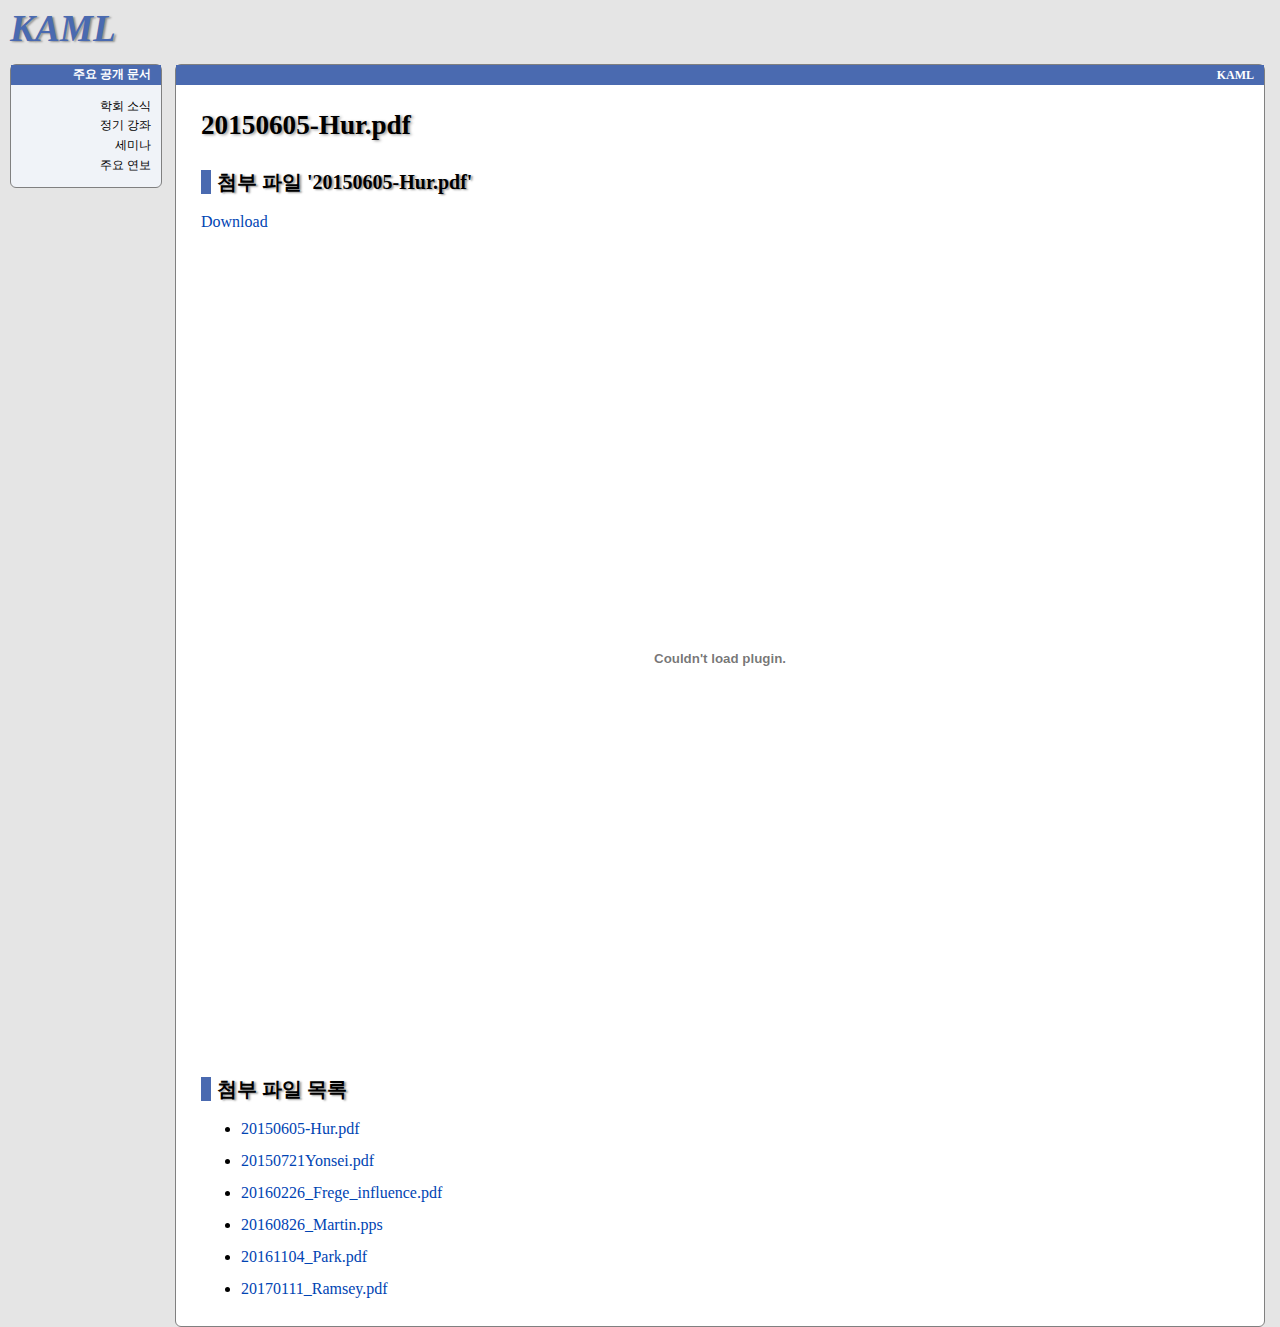
<file: attach_20150605-Hur.html>
<!doctype html>
<html>
    <head>
        <title>20150605-Hur.pdf</title>
        <meta charset="utf-8">
        <link rel="stylesheet" href="style.css">
    </head>
    <body>
        <div id="wrapper">
            <div id="header">
                <div id="logo">
                    <a href="/">KAML</a>
                </div>
            </div>
            <div id="sidebar">
                <div class="sidepanel">
                    <h1>주요 공개 문서</h1>
                     <ul id="publicbar">
                        <li class="barlink"><a href="/news.html">학회 소식</a></li>
                        <li class="barlink"><a href="/lecture.html">정기 강좌</a></li>
                        <li class="barlink"><a href="/seminar.html">세미나</a></li>
                        <li class="barlink"><a href="/annual.html">주요 연보</a></li>
                    </ul>
                </div>
            </div>
            <div id="page">
                <div id="pagecontrol">
                    KAML
                </div>
                <div id="pagetitle">20150605-Hur.pdf</div>
                <div id="content">
                    <p></p>
                    <h2>첨부 파일 '20150605-Hur.pdf'</h2>
                    <p></p>
                    <a class="http" href="/data/attachment/20150605-Hur.pdf">Download</a>
                    <br>
                    <br>
                    <object data="/data/attachment/20150605-Hur.pdf" type="application/pdf" width="100%" height="800px" align="middle"></object>
                    <br>
                    <h2>첨부 파일 목록</h2>
                    <ul>
                        <li><a class="http" href="/attach_20150605-Hur.html">20150605-Hur.pdf</a></li>
                        <li><a class="http" href="/attach_20150721Yonsei.html">20150721Yonsei.pdf</a></li>
                        <li><a class="http" href="/attach_20160226_Frege_influence.html">20160226_Frege_influence.pdf</a></li>
                        <li><a class="http" href="/attach_20160826_Martin.html">20160826_Martin.pps</a></li>
                        <li><a class="http" href="/attach_20161104_Park.html">20161104_Park.pdf</a></li>
                        <li><a class="http" href="/attach_20170111_Ramsey.html">20170111_Ramsey.pdf</a></li>
                    </ul>
                </div>
            </div>
        </div>
    </body>
</html>
</file>
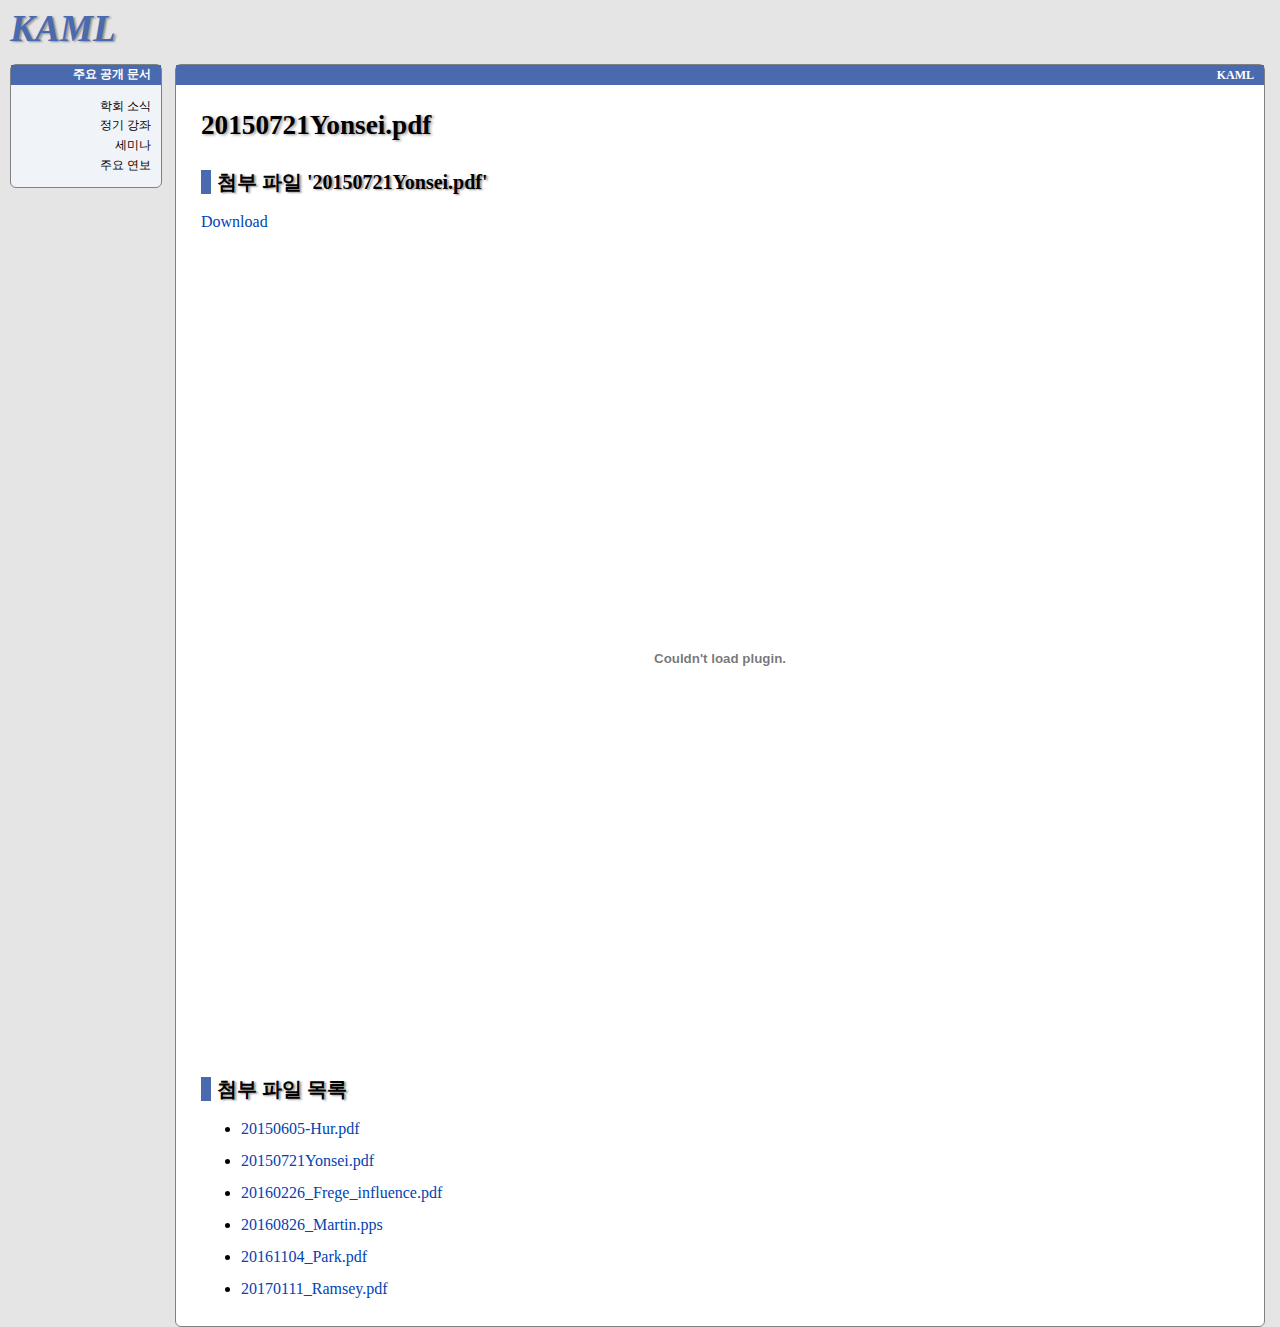
<file: attach_20150721Yonsei.html>
<!doctype html>
<html>
    <head>
        <title>20150721Yonsei.pdf</title>
        <meta charset="utf-8">
        <link rel="stylesheet" href="style.css">
    </head>
    <body>
        <div id="wrapper">
            <div id="header">
                <div id="logo">
                    <a href="/">KAML</a>
                </div>
            </div>
            <div id="sidebar">
                <div class="sidepanel">
                    <h1>주요 공개 문서</h1>
                     <ul id="publicbar">
                        <li class="barlink"><a href="/news.html">학회 소식</a></li>
                        <li class="barlink"><a href="/lecture.html">정기 강좌</a></li>
                        <li class="barlink"><a href="/seminar.html">세미나</a></li>
                        <li class="barlink"><a href="/annual.html">주요 연보</a></li>
                    </ul>
                </div>
            </div>
            <div id="page">
                <div id="pagecontrol">
                    KAML
                </div>
                <div id="pagetitle">20150721Yonsei.pdf</div>
                <div id="content">
                    <p></p>
                    <h2>첨부 파일 '20150721Yonsei.pdf'</h2>
                    <p></p>
                    <a class="http" href="/data/attachment/20150721Yonsei.pdf">Download</a>
                    <br>
                    <br>
                    <object data="/data/attachment/20150721Yonsei.pdf" type="application/pdf" width="100%" height="800px" align="middle"></object>
                    <br>
                    <h2>첨부 파일 목록</h2>
                    <ul>
                        <li><a class="http" href="/attach_20150605-Hur.html">20150605-Hur.pdf</a></li>
                        <li><a class="http" href="/attach_20150721Yonsei.html">20150721Yonsei.pdf</a></li>
                        <li><a class="http" href="/attach_20160226_Frege_influence.html">20160226_Frege_influence.pdf</a></li>
                        <li><a class="http" href="/attach_20160826_Martin.html">20160826_Martin.pps</a></li>
                        <li><a class="http" href="/attach_20161104_Park.html">20161104_Park.pdf</a></li>
                        <li><a class="http" href="/attach_20170111_Ramsey.html">20170111_Ramsey.pdf</a></li>
                    </ul>
                </div>
            </div>
        </div>
    </body>
</html>
</file>
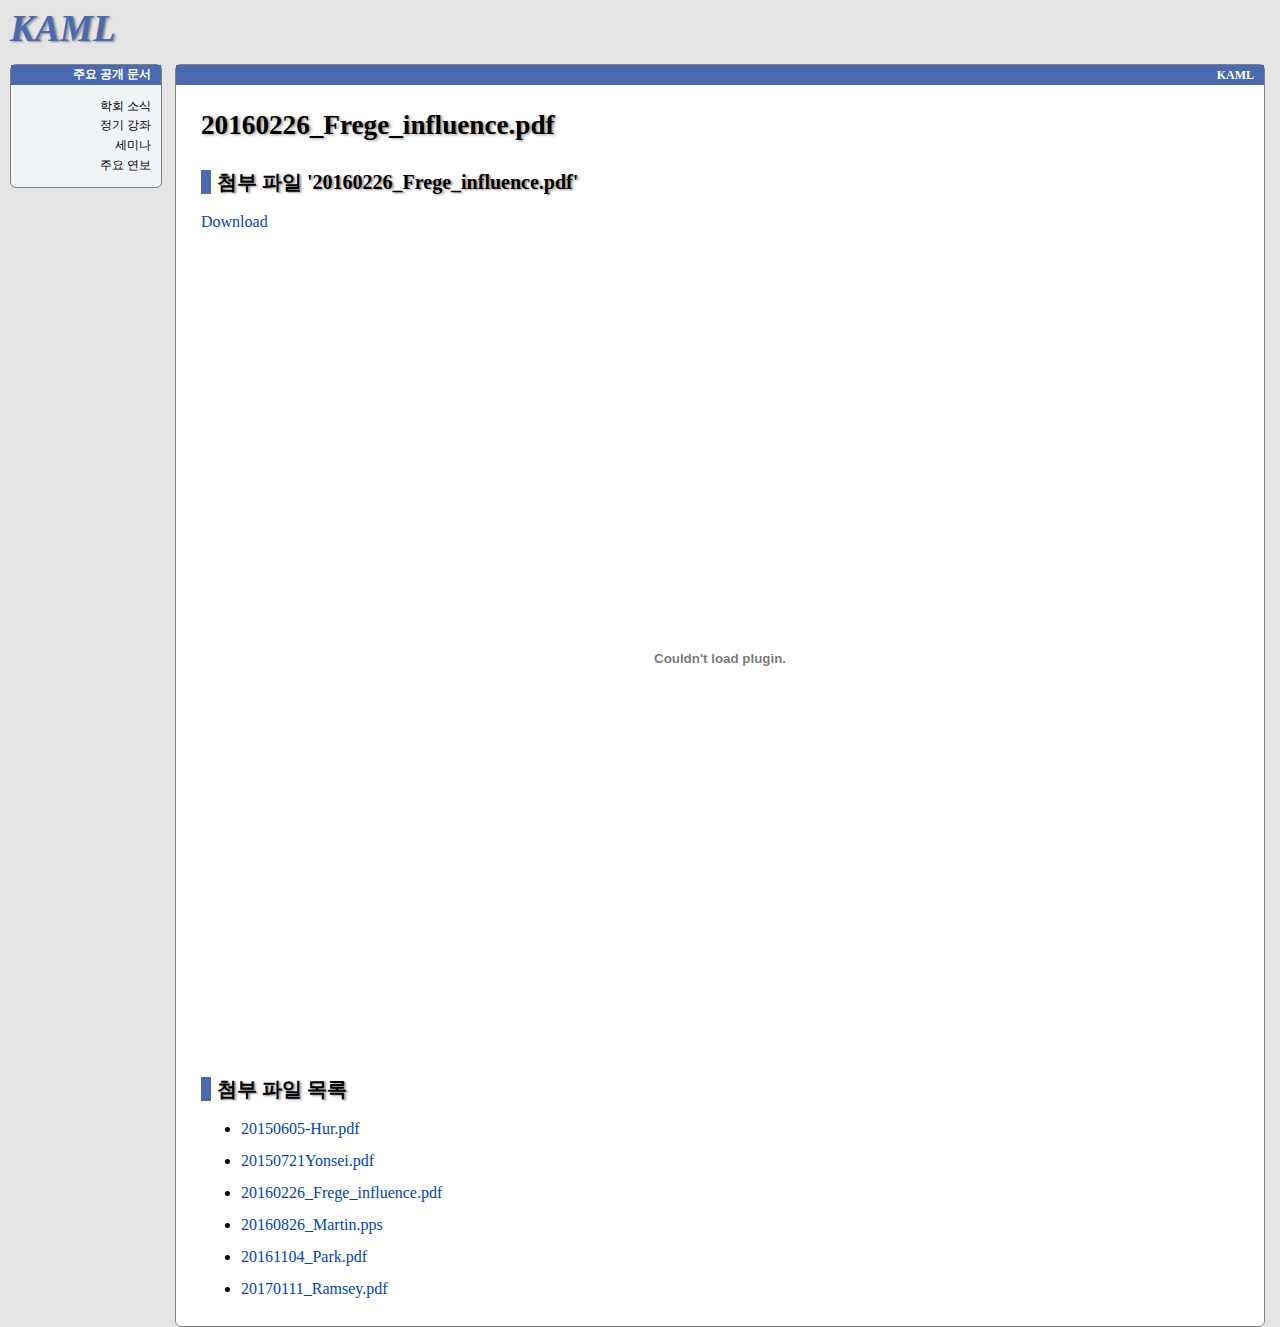
<file: attach_20160226_Frege_influence.html>
<!doctype html>
<html>
    <head>
        <title>20160226_Frege_influence.pdf</title>
        <meta charset="utf-8">
        <link rel="stylesheet" href="style.css">
    </head>
    <body>
        <div id="wrapper">
            <div id="header">
                <div id="logo">
                    <a href="/">KAML</a>
                </div>
            </div>
            <div id="sidebar">
                <div class="sidepanel">
                    <h1>주요 공개 문서</h1>
                     <ul id="publicbar">
                        <li class="barlink"><a href="/news.html">학회 소식</a></li>
                        <li class="barlink"><a href="/lecture.html">정기 강좌</a></li>
                        <li class="barlink"><a href="/seminar.html">세미나</a></li>
                        <li class="barlink"><a href="/annual.html">주요 연보</a></li>
                    </ul>
                </div>
            </div>
            <div id="page">
                <div id="pagecontrol">
                    KAML
                </div>
                <div id="pagetitle">20160226_Frege_influence.pdf</div>
                <div id="content">
                    <p></p>
                    <h2>첨부 파일 '20160226_Frege_influence.pdf'</h2>
                    <p></p>
                    <a class="http" href="/data/attachment/20160226_Frege_influence.pdf">Download</a>
                    <br>
                    <br>
                    <object data="/data/attachment/20160226_Frege_influence.pdf" type="application/pdf" width="100%" height="800px" align="middle"></object>
                    <br>
                    <h2>첨부 파일 목록</h2>
                    <ul>
                        <li><a class="http" href="/attach_20150605-Hur.html">20150605-Hur.pdf</a></li>
                        <li><a class="http" href="/attach_20150721Yonsei.html">20150721Yonsei.pdf</a></li>
                        <li><a class="http" href="/attach_20160226_Frege_influence.html">20160226_Frege_influence.pdf</a></li>
                        <li><a class="http" href="/attach_20160826_Martin.html">20160826_Martin.pps</a></li>
                        <li><a class="http" href="/attach_20161104_Park.html">20161104_Park.pdf</a></li>
                        <li><a class="http" href="/attach_20170111_Ramsey.html">20170111_Ramsey.pdf</a></li>
                    </ul>
                </div>
            </div>
        </div>
    </body>
</html>
</file>
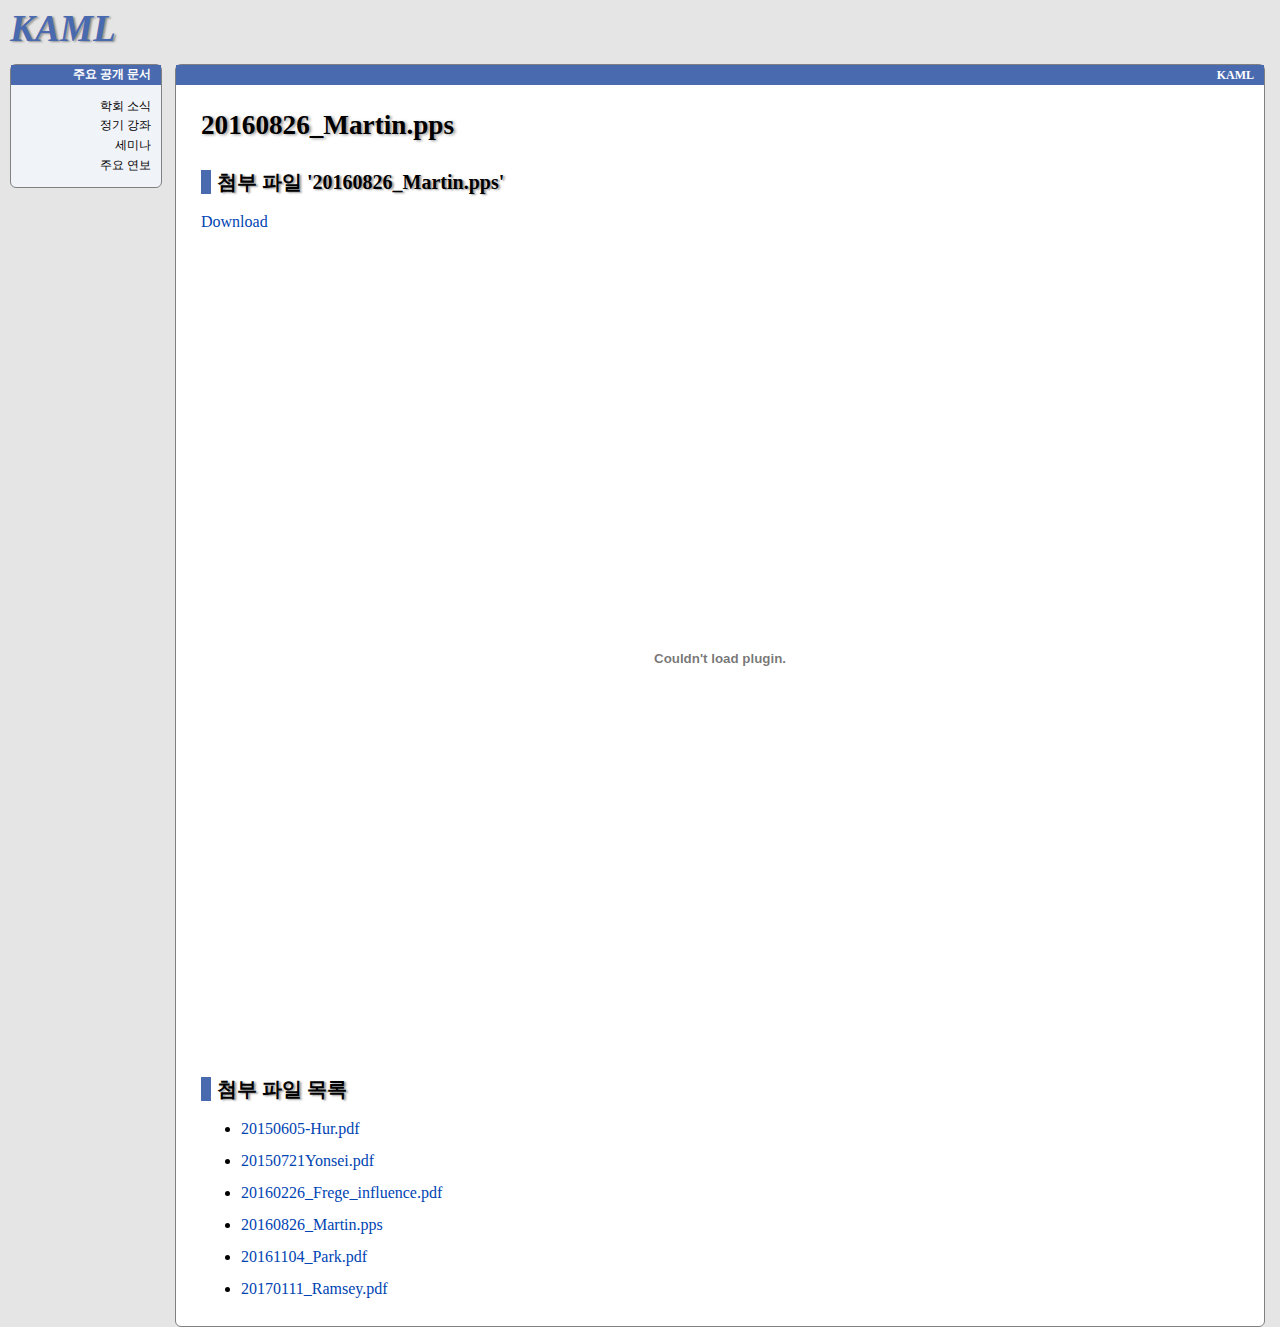
<file: attach_20160826_Martin.html>
<!doctype html>
<html>
    <head>
        <title>20160826_Martin.pps</title>
        <meta charset="utf-8">
        <link rel="stylesheet" href="style.css">
    </head>
    <body>
        <div id="wrapper">
            <div id="header">
                <div id="logo">
                    <a href="/">KAML</a>
                </div>
            </div>
            <div id="sidebar">
                <div class="sidepanel">
                    <h1>주요 공개 문서</h1>
                     <ul id="publicbar">
                        <li class="barlink"><a href="/news.html">학회 소식</a></li>
                        <li class="barlink"><a href="/lecture.html">정기 강좌</a></li>
                        <li class="barlink"><a href="/seminar.html">세미나</a></li>
                        <li class="barlink"><a href="/annual.html">주요 연보</a></li>
                    </ul>
                </div>
            </div>
            <div id="page">
                <div id="pagecontrol">
                    KAML
                </div>
                <div id="pagetitle">20160826_Martin.pps</div>
                <div id="content">
                    <p></p>
                    <h2>첨부 파일 '20160826_Martin.pps'</h2>
                    <p></p>
                    <a class="http" href="/data/attachment/20160826_Martin.pps">Download</a>
                    <br>
                    <br>
                    <object data="/data/attachment/20160826_Martin.pps" type="application/pps" width="100%" height="800px" align="middle"></object>
                    <br>
                    <h2>첨부 파일 목록</h2>
                    <ul>
                        <li><a class="http" href="/attach_20150605-Hur.html">20150605-Hur.pdf</a></li>
                        <li><a class="http" href="/attach_20150721Yonsei.html">20150721Yonsei.pdf</a></li>
                        <li><a class="http" href="/attach_20160226_Frege_influence.html">20160226_Frege_influence.pdf</a></li>
                        <li><a class="http" href="/attach_20160826_Martin.html">20160826_Martin.pps</a></li>
                        <li><a class="http" href="/attach_20161104_Park.html">20161104_Park.pdf</a></li>
                        <li><a class="http" href="/attach_20170111_Ramsey.html">20170111_Ramsey.pdf</a></li>
                    </ul>
                </div>
            </div>
        </div>
    </body>
</html>
</file>
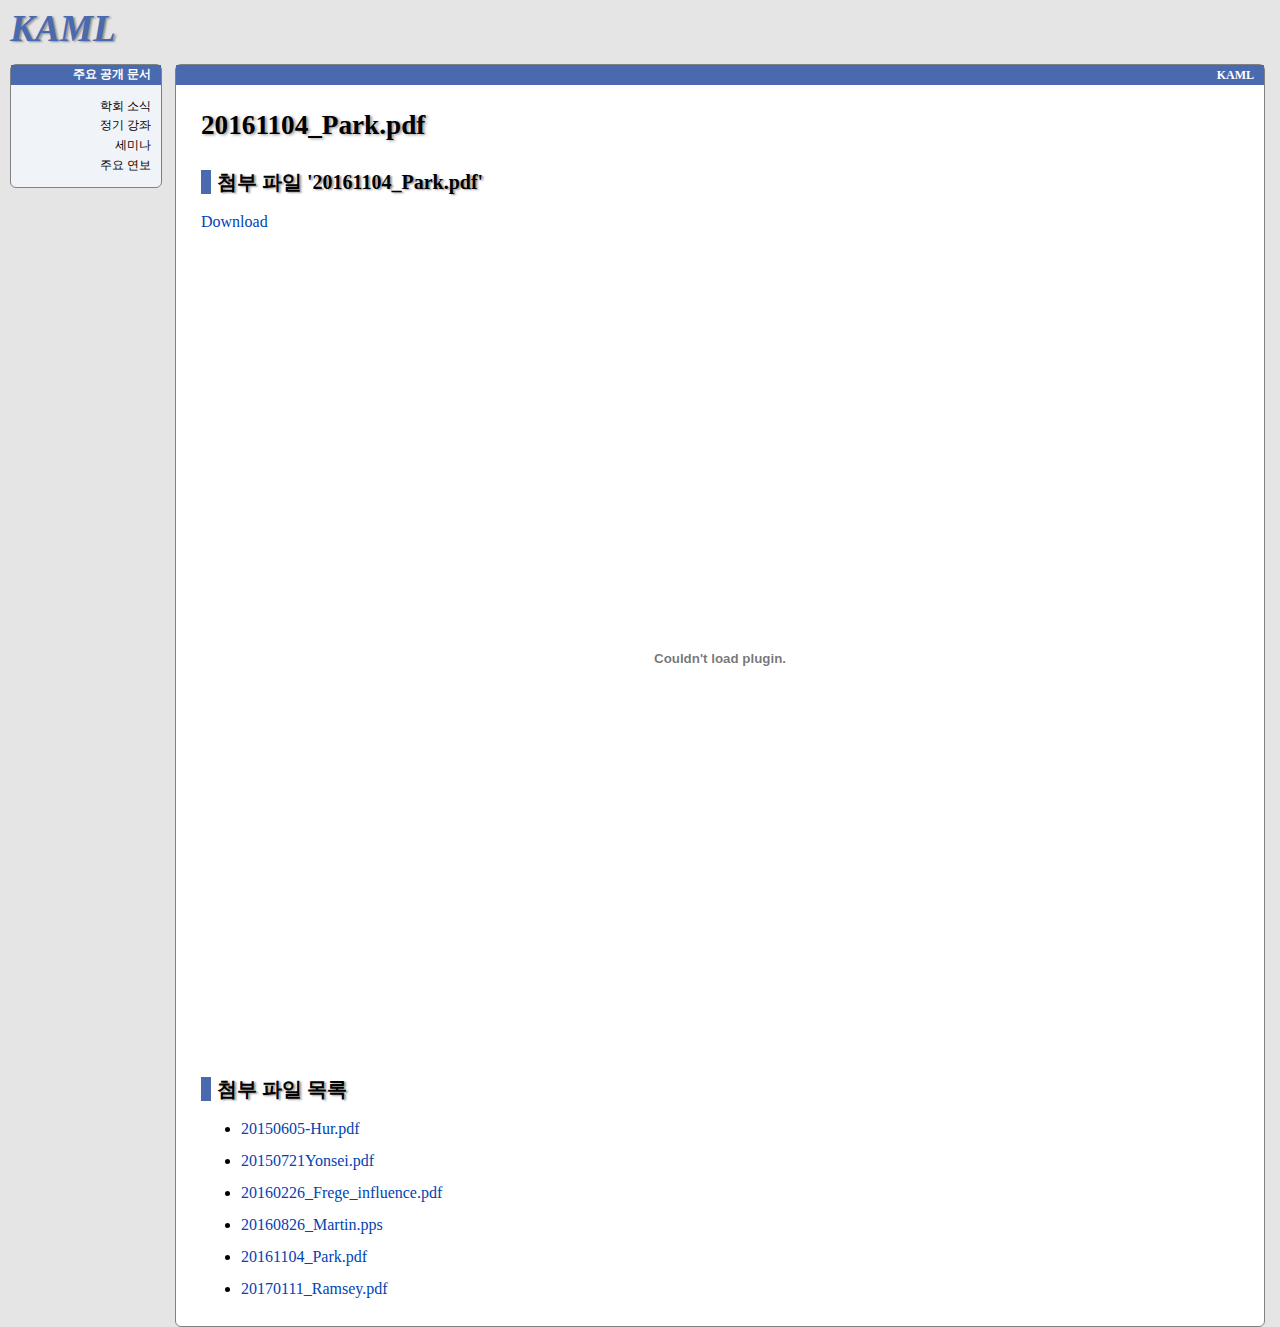
<file: attach_20161104_Park.html>
<!doctype html>
<html>
    <head>
        <title>20161104_Park.pdf</title>
        <meta charset="utf-8">
        <link rel="stylesheet" href="style.css">
    </head>
    <body>
        <div id="wrapper">
            <div id="header">
                <div id="logo">
                    <a href="/">KAML</a>
                </div>
            </div>
            <div id="sidebar">
                <div class="sidepanel">
                    <h1>주요 공개 문서</h1>
                     <ul id="publicbar">
                        <li class="barlink"><a href="/news.html">학회 소식</a></li>
                        <li class="barlink"><a href="/lecture.html">정기 강좌</a></li>
                        <li class="barlink"><a href="/seminar.html">세미나</a></li>
                        <li class="barlink"><a href="/annual.html">주요 연보</a></li>
                    </ul>
                </div>
            </div>
            <div id="page">
                <div id="pagecontrol">
                    KAML
                </div>
                <div id="pagetitle">20161104_Park.pdf</div>
                <div id="content">
                    <p></p>
                    <h2>첨부 파일 '20161104_Park.pdf'</h2>
                    <p></p>
                    <a class="http" href="/data/attachment/20161104_Park.pdf">Download</a>
                    <br>
                    <br>
                    <object data="/data/attachment/20161104_Park.pdf" type="application/pdf" width="100%" height="800px" align="middle"></object>
                    <br>
                    <h2>첨부 파일 목록</h2>
                    <ul>
                        <li><a class="http" href="/attach_20150605-Hur.html">20150605-Hur.pdf</a></li>
                        <li><a class="http" href="/attach_20150721Yonsei.html">20150721Yonsei.pdf</a></li>
                        <li><a class="http" href="/attach_20160226_Frege_influence.html">20160226_Frege_influence.pdf</a></li>
                        <li><a class="http" href="/attach_20160826_Martin.html">20160826_Martin.pps</a></li>
                        <li><a class="http" href="/attach_20161104_Park.html">20161104_Park.pdf</a></li>
                        <li><a class="http" href="/attach_20170111_Ramsey.html">20170111_Ramsey.pdf</a></li>
                    </ul>
                </div>
            </div>
        </div>
    </body>
</html>
</file>
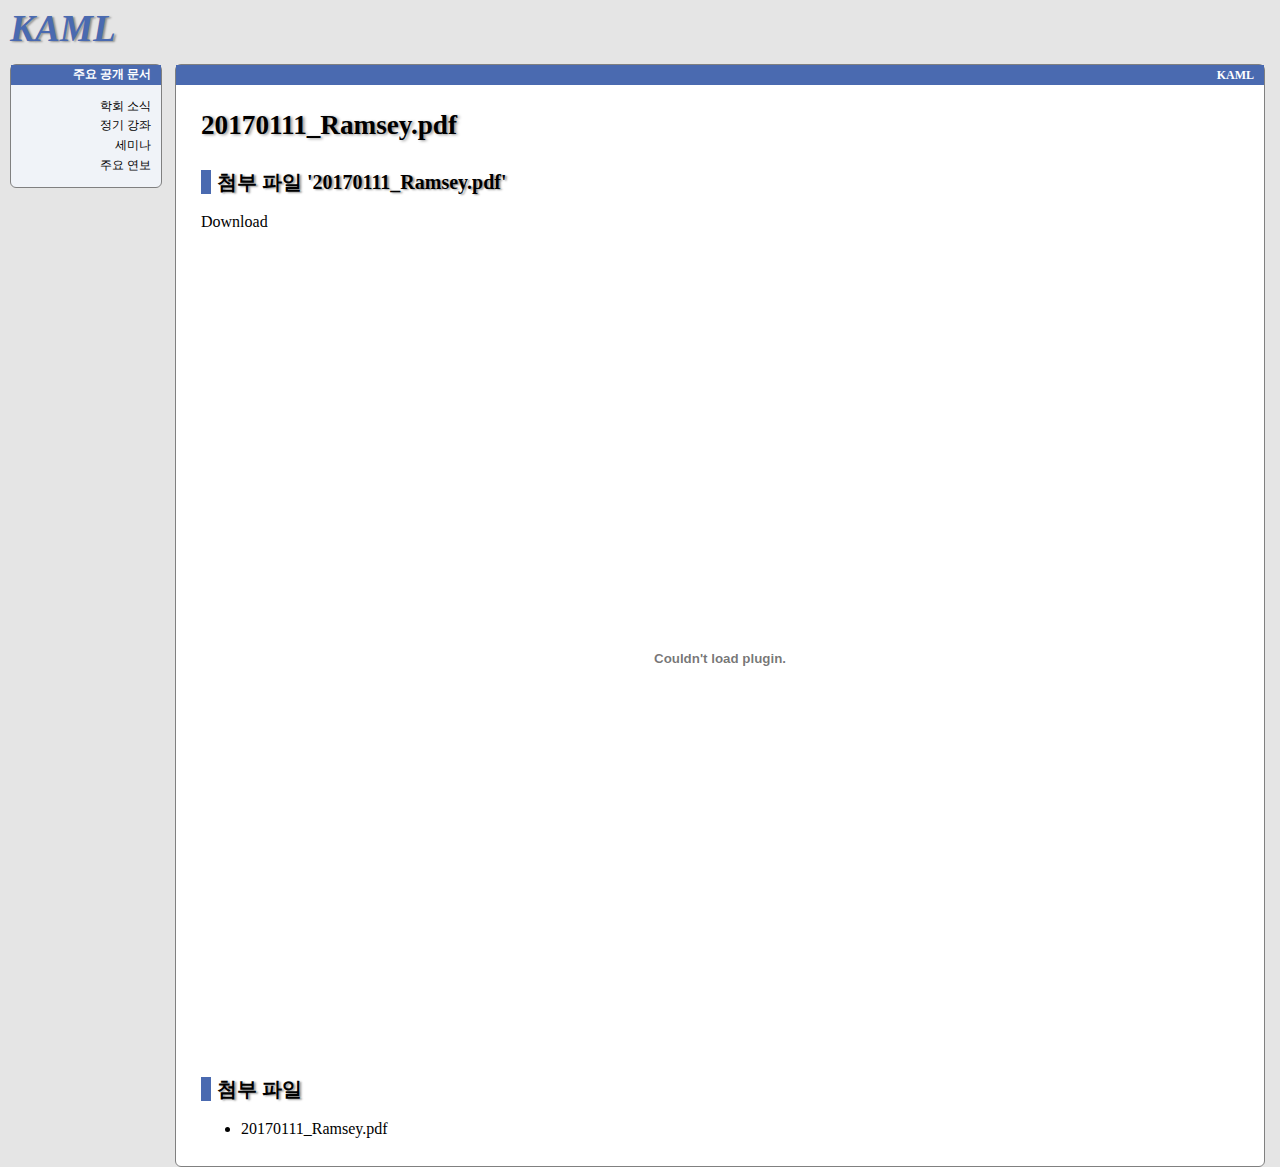
<file: attach_20170111_Ramsey.html>
<!doctype html>
<html>
    <head>
        <title>20170111_Ramsey.pdf</title>
        <meta charset="utf-8">
        <link rel="stylesheet" href="style.css">
    </head>
    <body>
        <div id="wrapper">
            <div id="header">
                <div id="logo">
                    <a href="/">KAML</a>
                </div>
            </div>
            <div id="sidebar">
                <div class="sidepanel">
                    <h1>주요 공개 문서</h1>
                     <ul id="publicbar">
                        <li class="barlink"><a href="/news.html">학회 소식</a></li>
                        <li class="barlink"><a href="/lecture.html">정기 강좌</a></li>
                        <li class="barlink"><a href="/seminar.html">세미나</a></li>
                        <li class="barlink"><a href="/annual.html">주요 연보</a></li>
                    </ul>
                </div>
            </div>
            <div id="page">
                <div id="pagecontrol">
                    KAML
                </div>
                <div id="pagetitle">20170111_Ramsey.pdf</div>
                <div id="content">
                    <p></p>
                    <h2>첨부 파일 '20170111_Ramsey.pdf'</h2>
                    <p></p>
                    <a href="/data/attachment/20170111_Ramsey.pdf">Download</a>
                    <br>
                    <br>
                    <object data="/data/attachment/20170111_Ramsey.pdf" type="application/pdf" width="100%" height="800px" align="middle"></object>
                    <br>
                    <h2>첨부 파일</h2>
                    <ul>
                        <li><a href="/attach_20170111_Ramsey.html">20170111_Ramsey.pdf</a></li>
                    </ul>
                </div>
            </div>
        </div>
    </body>
</html>
</file>
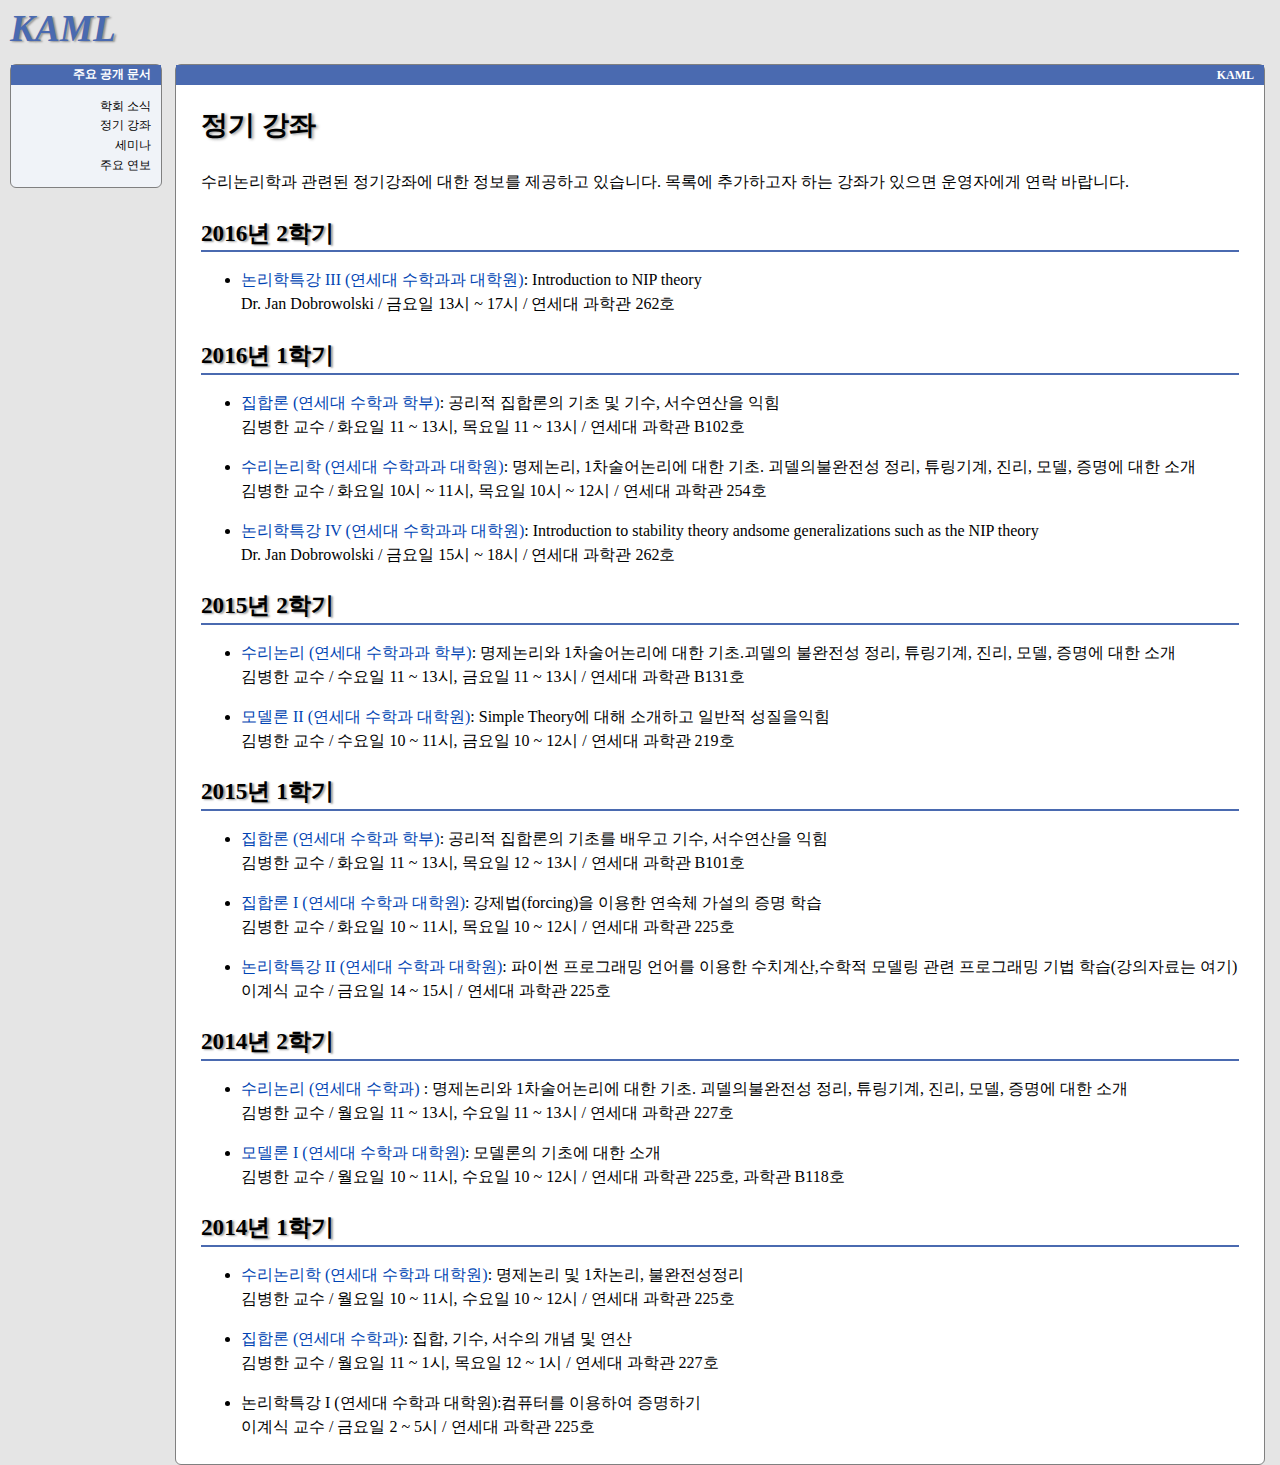
<file: lecture.html>
<!doctype html>
<html>
    <head>
        <title>정기 강좌 - KAML</title>
        <meta charset="utf-8">
        <link rel="stylesheet" href="style.css">
    </head>
    <body>
        <div id="wrapper">
            <div id="header">
                <div id="logo">
                    <a href="/">KAML</a>
                </div>
            </div>
            <div id="sidebar">
                <div class="sidepanel">
                    <h1>주요 공개 문서</h1>
                     <ul id="publicbar">
                        <li class="barlink"><a href="/news.html">학회 소식</a></li>
                        <li class="barlink"><a href="/lecture.html">정기 강좌</a></li>
                        <li class="barlink"><a href="/seminar.html">세미나</a></li>
                        <li class="barlink"><a href="/annual.html">주요 연보</a></li>
                    </ul>
                </div>
            </div>
            <div id="page">
                <div id="pagecontrol">
                    KAML
                </div>
                <div id="pagetitle">정기 강좌</div>
                <div id="content">
                    <p>수리논리학과 관련된 정기강좌에 대한 정보를 제공하고 있습니다. 목록에 추가하고자 하는 강좌가 있으면 운영자에게 연락 바랍니다.</p>
                    <p></p>
                    <h1>2016년 2학기</h1>
                    <ul>
                        <li>
                            <p>
                                <a class="http" href="http://ysweb.yonsei.ac.kr:8888/curri120601/curri_pop2.jsp?&hakno=MAT9070&bb=01&sbb=00&domain=A&startyy=2016&hakgi=2&ohak=10301">논리학특강 III (연세대 수학과과 대학원)</a>: Introduction to NIP theory
                                <br>Dr. Jan Dobrowolski / 금요일 13시 ~ 17시 / 연세대 과학관 262호
                            </p>
                        </li>
                    </ul>
                    <p></p>
                    <h1>2016년 1학기</h1>
                    <ul>
                        <li>
                            <p>
                                <a class="http" href="http://ysweb.yonsei.ac.kr:8888/curri120601/curri_pop2.jsp?&amp;hakno=MAT2104&amp;bb=01&amp;sbb=00&ampdomain=H1&amp;startyy=2016&amp;hakgi=1&amp;ohak=0301">집합론 (연세대 수학과 학부)</a>: 공리적 집합론의 기초 및 기수, 서수연산을 익힘 <br>
                                김병한 교수 / 화요일 11 ~ 13시, 목요일 11 ~ 13시 / 연세대 과학관 B102호 
                            </p>
                        </li>
                        <li>
                            <p>
                                <a class="http" href="http://ysweb.yonsei.ac.kr:8888/curri120601/curri_pop2.jsp?&amp;hakno=MAT6000&amp;bb=01&amp;sbb=00&amp;domain=A&ampstartyy=2016&amp;hakgi=1&amp;ohak=10301">수리논리학 (연세대 수학과과 대학원)</a>: 명제논리, 1차술어논리에 대한 기초. 괴델의불완전성 정리, 튜링기계, 진리, 모델, 증명에 대한 소개 <br>
                                김병한 교수 / 화요일 10시 ~ 11시, 목요일 10시 ~ 12시 / 연세대 과학관 254호 
                            </p>
                        </li>
                        <li>
                            <p>
                                <a class="http" href="http://ysweb.yonsei.ac.kr:8888/curri120601/curri_pop2.jsp?&amp;hakno=MAT9080&amp;bb=01&amp;sbb=00&amp;domain=A&ampstartyy=2016&amp;hakgi=1&amp;ohak=10301">논리학특강 IV (연세대 수학과과 대학원)</a>: Introduction to stability theory andsome generalizations such as the NIP theory <br>
                                Dr. Jan Dobrowolski / 금요일 15시 ~ 18시 / 연세대 과학관 262호 
                            </p>
                        </li>
                    </ul>
                    <p></p>
                    <h1>2015년 2학기</h1>
                    <ul>
                        <li>
                            <p>
                                <a class="http" href="http://ysweb.yonsei.ac.kr:8888/curri120601/curri_pop2.jsp?&amp;hakno=MAT3117&amp;bb=01&amp;   sbb=00&ampdomain=H1&amp;startyy=2015&amp;hakgi=2&amp;ohak=0301">수리논리 (연세대 수학과과 학부)</a>: 명제논리와    1차술어논리에 대한 기초.괴델의 불완전성 정리, 튜링기계, 진리, 모델, 증명에 대한 소개 <br>
                                김병한 교수 / 수요일 11 ~ 13시, 금요일 11 ~ 13시 / 연세대 과학관 B131호 
                            </p>
                        </li>
                        <li>
                            <p>
                            <a class="http" href="http://ysweb.yonsei.ac.kr:8888/curri120601/curri_pop2.jsp?&amp;hakno=MAT7020&amp;bb=01&amp;sbb=00&    amp;domain=A&ampstartyy=2015&amp;hakgi=2&amp;ohak=10301">모델론 II (연세대 수학과 대학원)</a>:  Simple Theory에 대해 소개하고   일반적 성질을익힘 <br>
                            김병한 교수 / 수요일 10 ~ 11시, 금요일 10 ~ 12시 / 연세대 과학관 219호 
                            </p>
                        </li>
                    </ul>
                    <p></p>
                    <h1>2015년 1학기</h1>
                    <ul>
                        <li>
                            <p>
                                <a class="http" href="http://ysweb.yonsei.ac.kr:8888/curri120601/curri_pop2.jsp?&amp;hakno=MAT2104&amp;bb=01&amp;sbb=00&ampdomain=H1&amp;startyy=2015&amp;hakgi=1&amp;ohak=0301">집합론 (연세대 수학과 학부)</a>: 공리적 집합론의 기초를 배우고 기수, 서수연산을 익힘 <br>
                                김병한 교수 / 화요일 11 ~ 13시, 목요일 12 ~ 13시 / 연세대 과학관 B101호 
                            </p>
                        </li>
                        <li>
                            <p>
                                <a class="http"href="http://ysweb.yonsei.ac.kr:8888/curri120601/curri_pop2.jsp?&amp;hakno=MAT6010&amp;bb=01&amp;sbb=00& amp;domain=A&ampstartyy=2015&amp;hakgi=1&amp;ohak=10301">집합론 I (연세대 수학과 대학원)</a>: 강제법(forcing)을 이용한   연속체 가설의 증명 학습<br>
                                김병한 교수 / 화요일 10 ~ 11시, 목요일 10 ~ 12시 / 연세대 과학관 225호 
                            </p>
                        </li>
                        <li>
                            <p>
                                <a class="http"href="http://ysweb.yonsei.ac.kr:8888/curri120601/curri_pop2.jsp?&amp;hakno=MAT8080&amp;bb=01&amp;sbb=00& amp;domain=A&ampstartyy=2015&amp;hakgi=1&amp;ohak=10301">논리학특강 II (연세대 수학과 대학원)</a>: 파이썬 프로그래밍     언어를 이용한 수치계산,수학적 모델링 관련 프로그래밍 기법 학습(강의자료는 <a    href="/%EC%A0%95%EA%B8%B0%20%EA%B0%95%EC%A2%8C/%EB%85%BC%EB%A6%AC%ED%95%99%ED%8A%B9%EA%B0%95%20II%20%EA%B0%95%EC%9D%98%    EC%E%90%EB%A3%8C">여기</a>)<br>
                                이계식 교수 / 금요일 14 ~ 15시 / 연세대 과학관 225호  
                            </p>
                        </li>
                    </ul>
                    <p>
                    <h1>2014년 2학기</h1>
                    <ul>
                        <li>
                            <p>
                                <a class="http" href="http://ysweb.yonsei.ac.kr:8888/curri120601/curri_pop2.jsp?&amp; hakno=MAT3117&amp;bb=01&amp;sbb=00&ampdomain=H1&amp;startyy=2014&amp;hakgi=2&amp;ohak=0301">수리논리 (연세대 수학과) </a>: 명제논리와 1차술어논리에 대한 기초. 괴델의불완전성 정리, 튜링기계, 진리, 모델, 증명에 대한 소개<br>
                                김병한 교수 / 월요일 11 ~ 13시, 수요일 11 ~ 13시 / 연세대 과학관 227호 
                            </p>
                        </li>
                        <li>
                            <p>
                                <a class="http" href="http://ysweb.yonsei.ac.kr:8888/curri120601/curri_pop2.jsp?&amp;hakno=MAT6020&amp;bb=01&amp;sbb=00&  amp;domain=A&ampstartyy=2014&amp;hakgi=2&amp;ohak=10301">모델론 I (연세대 수학과 대학원)</a>: 모델론의 기초에 대한 소개<br>
                                김병한 교수 / 월요일 10 ~ 11시, 수요일 10 ~ 12시 / 연세대 과학관 225호, 과학관 B118호 
                            </p>
                        </li>
                    </ul>
                    <p></p>
                    <h1>2014년 1학기</h1>
                    <ul>
                        <li>
                            <p>
                                <a class="http" href="http://ysweb.yonsei.ac.kr:8888/curri120601/curri_pop2.jsp?&amp; hakno=MAT6000&amp;bb=01&amp;sbb=00&ampdomain=A&amp;startyy=2014&amp;hakgi=1&amp;ohak=10301">수리논리학 (연세대 수학과    대학원)</a>: 명제논리 및 1차논리, 불완전성정리<br>
                                김병한 교수 / 월요일 10 ~ 11시, 수요일 10 ~ 12시 / 연세대 과학관 225호 
                            </p>
                        </li>
                        <li>
                            <p>
                                <a class="http"href="http://ysweb.yonsei.ac.kr:8888/curri120601/curri_pop2.jsp?&amp;hakno=MAT2104&amp;bb=01&amp;sbb=00&  amp;domain=H1&ampstartyy=2014&amp;hakgi=1&amp;ohak=0301">집합론 (연세대 수학과)</a>: 집합, 기수, 서수의 개념 및 연산<br>
                                김병한 교수 / 월요일 11 ~ 1시, 목요일 12 ~ 1시 / 연세대 과학관 227호 
                            </p>
                        </li>
                        <li>
                            <p>
                                <a href="/%EC%A0%95%EA%B8%B0%20%EA%B0%95%EC%A2%8C/2014-1%20%EB%85%BC%EB%A6%AC%ED%95%99%ED%8A%B9%EA%B0%95    %20I%20%28%EC%97%B0%E%84%B8%EB%8C%80%20%EC%88%98%ED%95%99%EA%B3%BC%20%EB%8C%80%ED%95%99%EC%9B%90%29">논리학특강 I   (연세대 수학과 대학원)</a>:컴퓨터를 이용하여 증명하기<br>
                                이계식 교수 / 금요일 2 ~ 5시 / 연세대 과학관 225호
                            </p>
                        </li>
                    </ul>
                </div>
            </div>
        </div>
    </body>
</html>
</file>
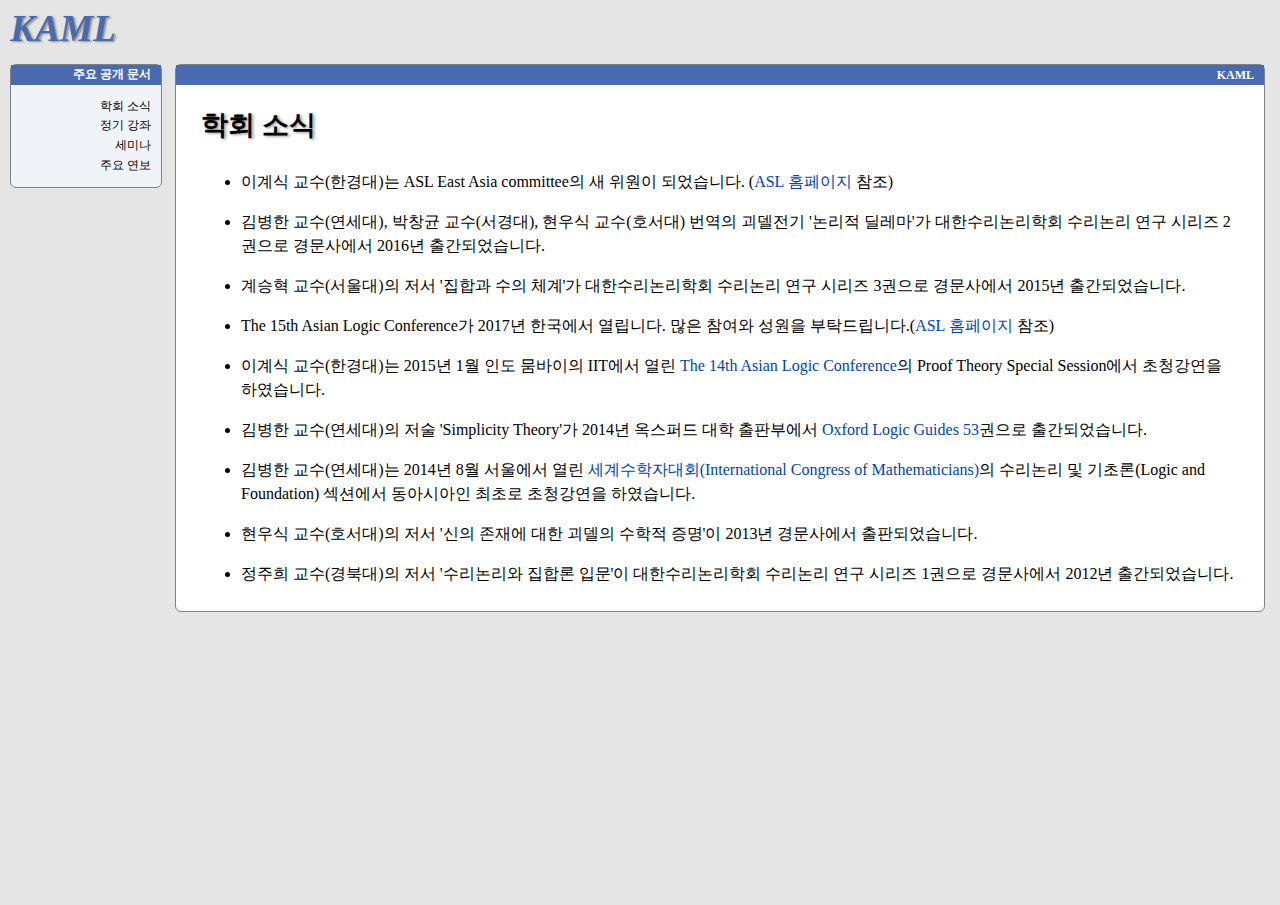
<file: news.html>
<!doctype html>
<html>
    <head>
        <title>학회 소식 - KAML</title>
        <meta charset="utf-8">
        <link rel="stylesheet" href="style.css">
    </head>
    <body>
        <div id="wrapper">
            <div id="header">
                <div id="logo">
                    <a href="/">KAML</a>
                </div>
            </div>
            <div id="sidebar">
                <div class="sidepanel">
                    <h1>주요 공개 문서</h1>
                     <ul id="publicbar">
                        <li class="barlink"><a href="/news.html">학회 소식</a></li>
                        <li class="barlink"><a href="/lecture.html">정기 강좌</a></li>
                        <li class="barlink"><a href="/seminar.html">세미나</a></li>
                        <li class="barlink"><a href="/annual.html">주요 연보</a></li>
                    </ul>
                </div>
            </div>
            <div id="page">
                <div id="pagecontrol">
                    KAML
                </div>
                <div id="pagetitle">학회 소식</div>
                <div id="content">
                    <ul>
                        <li>
                            <p>
                                이계식 교수(한경대)는 ASL East Asia committee의 새 위원이 되었습니다. (<a class="http" href="http://aslonline.org/info-council.html">ASL 홈페이지</a> 참조)
                            </p>
                        </li>
                        <li>
                            <p>
                                김병한 교수(연세대), 박창균 교수(서경대), 현우식 교수(호서대) 번역의 괴델전기 '논리적 딜레마'가 대한수리논리학회 수리논리 연구 시리즈 2권으로 경문사에서 2016년 출간되었습니다.
                            </p>
                        </li>
                        <li>
                            <p>
                                계승혁 교수(서울대)의 저서 '집합과 수의 체계'가 대한수리논리학회 수리논리 연구 시리즈 3권으로 경문사에서 2015년 출간되었습니다.
                            </p>
                        </li>
                        <li>
                            <p>
                                The 15th Asian Logic Conference가 2017년 한국에서 열립니다. 많은 참여와 성원을 부탁드립니다.(<a class="http" href="http://aslonline.org/info-council.html">ASL 홈페이지</a> 참조)
                            </p>
                        </li>
                        <li>
                            <p>
                                이계식 교수(한경대)는 2015년 1월 인도 뭄바이의 IIT에서 열린 <a class="http" href="https://www.cse.iitb.ac.in/~alc15/index.html">The 14th Asian Logic Conference</a>의 Proof Theory Special Session에서 초청강연을 하였습니다.
                            </p>
                        </li>
                        <li>
                            <p>
                                김병한 교수(연세대)의 저술 'Simplicity Theory'가 2014년 옥스퍼드 대학 출판부에서 <a class="http" href="http://ukcatalogue.oup.com/product/9780198567387.do">Oxford Logic Guides 53</a>권으로 출간되었습니다.
                            </p>
                        </li>
                        <li>
                            <p>
                                김병한 교수(연세대)는 2014년 8월 서울에서 열린 <a class="http" href="http://www.icm2014.org/">세계수학자대회(International Congress of Mathematicians)</a>의 수리논리 및 기초론(Logic and Foundation) 섹션에서 동아시아인 최초로 초청강연을 하였습니다.
                            </p>
                        </li>
                        <li>
                            <p>
                                현우식 교수(호서대)의 저서 '신의 존재에 대한 괴델의 수학적 증명'이 2013년 경문사에서 출판되었습니다.
                            </p>
                        </li>
                        <li>
                            <p>
                                정주희 교수(경북대)의 저서 '수리논리와 집합론 입문'이 대한수리논리학회 수리논리 연구 시리즈 1권으로 경문사에서 2012년 출간되었습니다.
                            </p>
                        </li>
                    </ul>
                </div>
            </div>
        </div>
    </body>
</html>
</file>
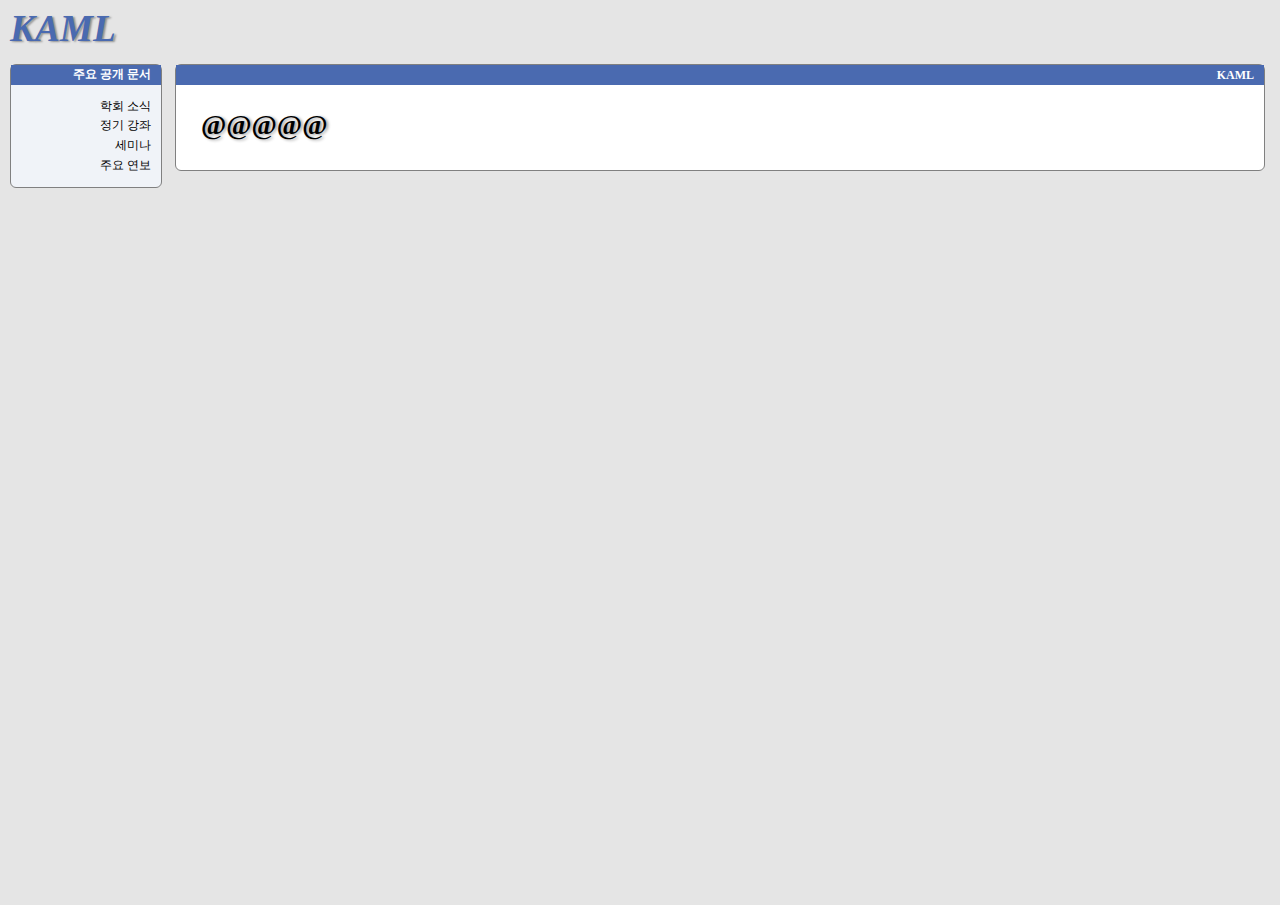
<file: template.html>
<!doctype html>
<html>
    <head>
        <title>대한수리논리학회 - KAML</title>
        <meta charset="utf-8">
        <link rel="stylesheet" href="style.css">
    </head>
    <body>
        <div id="wrapper">
            <div id="header">
                <div id="logo">
                    <a href="/">KAML</a>
                </div>
            </div>
            <div id="sidebar">
                <div class="sidepanel">
                    <h1>주요 공개 문서</h1>
                     <ul id="publicbar">
                        <li class="barlink"><a href="/news.html">학회 소식</a></li>
                        <li class="barlink"><a href="/lecture.html">정기 강좌</a></li>
                        <li class="barlink"><a href="/seminar.html">세미나</a></li>
                        <li class="barlink"><a href="/annual.html">주요 연보</a></li>
                    </ul>
                </div>
            </div>
            <div id="page">
                <div id="pagecontrol">
                    KAML
                </div>
                <div id="pagetitle">@@@@@</div>
                <div id="content">
                
                </div>
            </div>
        </div>
    </body>
</html>
</file>
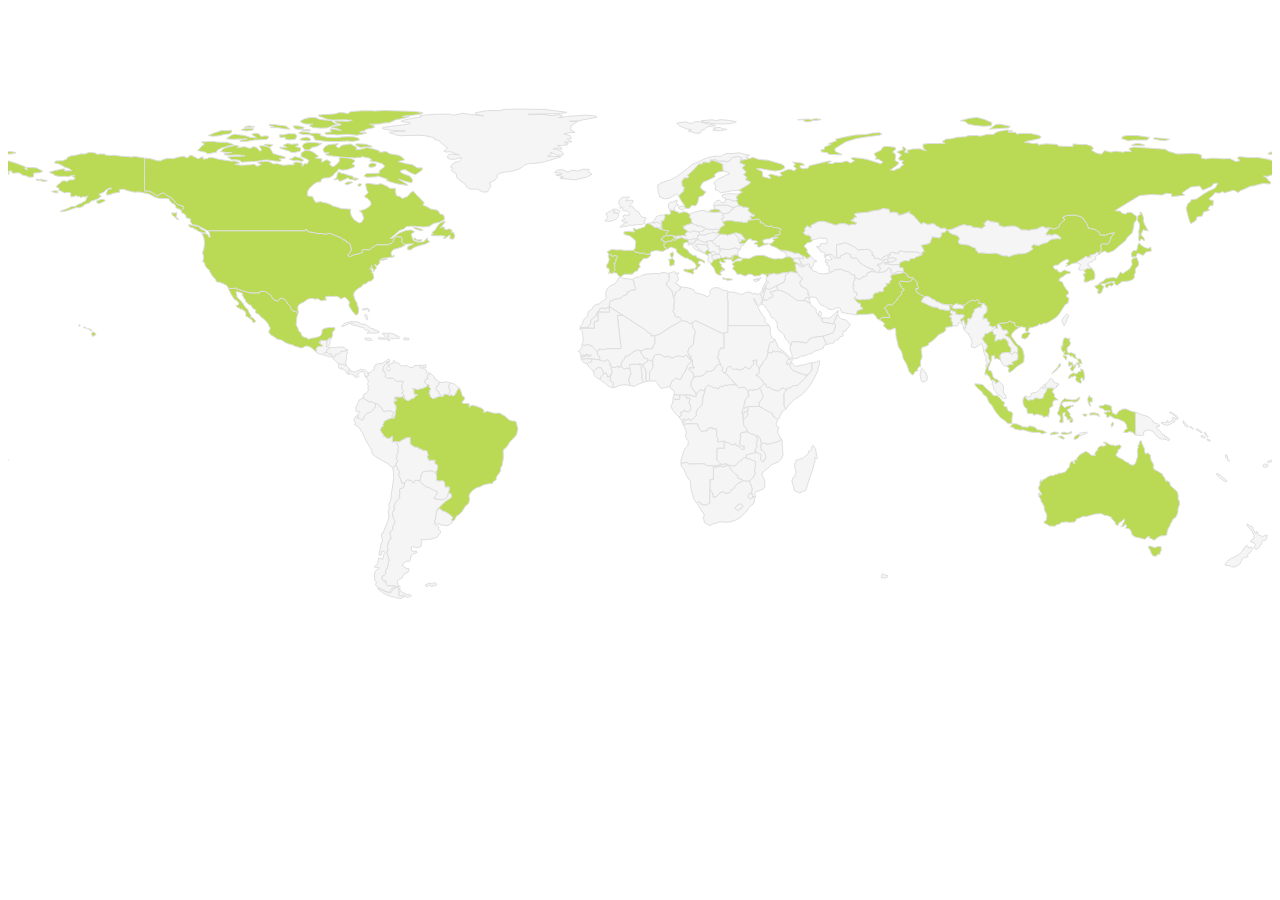
<file: finaltest/map.html>
<!DOCTYPE html>
<html>
  <head>
    <meta charset="utf-8">
    <title></title>
    <script src="https://ajax.googleapis.com/ajax/libs/jquery/3.3.1/jquery.min.js"></script>
    <script src="d3.min.js"></script>
    <script src="topojson.js"></script>
    <script src="datamaps.world.min.js"></script>
  </head>
  <body>
    <div id="container" style="position: relative; width: 100%; height: 50%;"></div>
      <script>
      var countrys = [
        ["베트남","VNM"],["그리스","GRC"],["이탈리아","ITA"],["파키스탄","PAK"],["필리핀","PHL"],
        ["태국","THA"],["일본","JPN"],["우크라이나","UKR"],["중국","CHN"],["인도","IND"],
        ["스페인","ESP"],["프랑스","FRA"],["멕시코","MEX"],["스위스","CHE"],["포르투갈","PRT"],
        ["한국","KOR"],["스웨덴","SWE"],["몬테네그로","MNE"],["호주","AUS"],["미국","USA"],
        ["캐나다","CAN"],["브라질","BRA"],["독일","DEU"],["러시아","RUS"],["터키","TUR"],
        ["인도네시아","IDN"]];
        var dataset = {};
        countrys.forEach(function(data){
          var lang = data[0], id = data[1];
          dataset[id] = {kor_Lang: lang, fillKey: 'green' };
        });
        // 지도 그리기
          var map = new Datamap({
            element: document.getElementById('container'),
            responsive: true,
            fills: {
              'green': '#bada55',
              defaultFill: '#F5F5F5'
            },
            data: dataset,
            geographyConfig: {
              borderColor: '#DEDEDE',
              highlightBorderWidth: 2,
              highlightBorderColor: '#ff6363',
              popupTemplate: function(geo, data){  // 지도 팝업 텍스트
                if(!data){return;}
                return ['<div class="hoverinfo">','<strong>',geo.properties.name,'</strong>',
                        '<br><strong>',data.kor_Lang,'</strong>','</div>'].join('');
              }

            },
            done: function(datamap) { // 클릭시 이동
                     datamap.svg.selectAll('.datamaps-subunit').on('click', function(geography) {
                       document.location.href = "https://www.google.co.kr/search?q=" + geography.properties.name;
                     });
            }
          });
          $(window).on('resize', function() {
             map.resize();
          });
      </script>
  </body>
</html>
</file>
<file: style.css>
body{
    font-family:'Malgun Gothic';
    height: 900px;
    margin: 0;
    padding: 0;
    color: black;
    background-color: #E5E5E5;
    line-height: 1.3;
}
a{
    text-decoration: none;
    color: black;
}
a:hover{
    text-decoration: underline;
}
#wrapper{
    width: 100%;
    height: 100%;
}
#header{
    margin: 5px 20px 10px 10px;
    border-width: 0px;
    background-color: #E5E5E5;
}
#sidebar{
    margin: 0px 8px 15px 12px;
    float: left;
    width: 150px;
    padding: 0;
    font-size: 9pt;
}
#sidebar .sidepanel{
    margin: 0 0 10px 0;
    float: right;
    width: 150px;
    border: 1px solid #808080;
    font-size: 1.0em;
    background-color: #F0F3F8;
    border-radius: 6px;
}
#sidebar .sidepanel ul{
    list-style-type: none;
}
#sidebar .sidepanel h1{
    margin: 0;
    padding: 0.2em 10px;
    border: none;
    font-size: 1.0em;
    color: white;
    background-color: #4A6AB0;
    text-align: right;
    text-shadow: none;
}
#sidebar .sidepanel li{
    margin: 0;
    padding: 2px 10px;
    text-align: right;
}
#logo{
    margin: 0;
    font-size: 28pt;
    font-style: italic;
    font-weight: bold;
    text-shadow: #909090 2px 1px 2px;
}
#logo a{
    color: #4A6AB0;
}
#logo a:hover{
    color: black;
    text-decoration: underline;
}
#page{
    margin: 0px 15px 10px 175px;
    border: 1px solid #808080;
    border-radius: 6px;
    font-size: 12pt;
    line-height: 1.5;
    color: black;
    background-color: white;
}
#pagecontrol{
    font-size: 9pt;
    font-weight: bold;
    margin: 0;
    border: none;
    padding: 1px 10px;
    color: white;
    background-color: #4A6AB0;
    text-align: right;
    text-shadow: none;
}
#pagecontrol a{
    color: white;
}
#pagetitle{
    margin: 20px 25px 25px 25px;
    text-shadow: #999999 2px 1px 3px;
    font-size: 1.7em;
    font-weight: bold;
}
#content{
    margin: 25px;
}
h1{
    font-size: 1.45em;
    border-bottom: 2px solid #4A6AB0;
    text-shadow: #999999 2px 1px 2px;
    margin: 2ex 0 0.8ex 0;
    font-weight: bold;
}
strong{
    font-weight: bold;
    font-size: larger;
}
.http{
    color: #0044B3;
    background-color: transparent;
    text-decoration: none;
}
.http:hover{
    text-decoration: underline;
    background-color: #D0E6FF;
}
hr{
    height: 1px;
    background-color: #c0c0c0;
    border: none;
}
#content li {
    margin: 0.5em 0;
}
.table-of-contents {
    color: inherit;
    background: #F0F2F4;
    border: dotted #9c9c9c 1px;
    font-size: small;
    text-align: left;
    margin: 3px;
    width: 60%;
    line-height: 100%;
}
#hide{
    display: none;
}
h2{
    font-size: 1.25em;
    padding-left: 0.3em;
    border-left: 10px solid #4A6AB0;
    line-height: 120%;
    text-shadow: #999999 2px 1px 2px;
    margin: 2ex 0 0.8ex 0;
}
</file>
